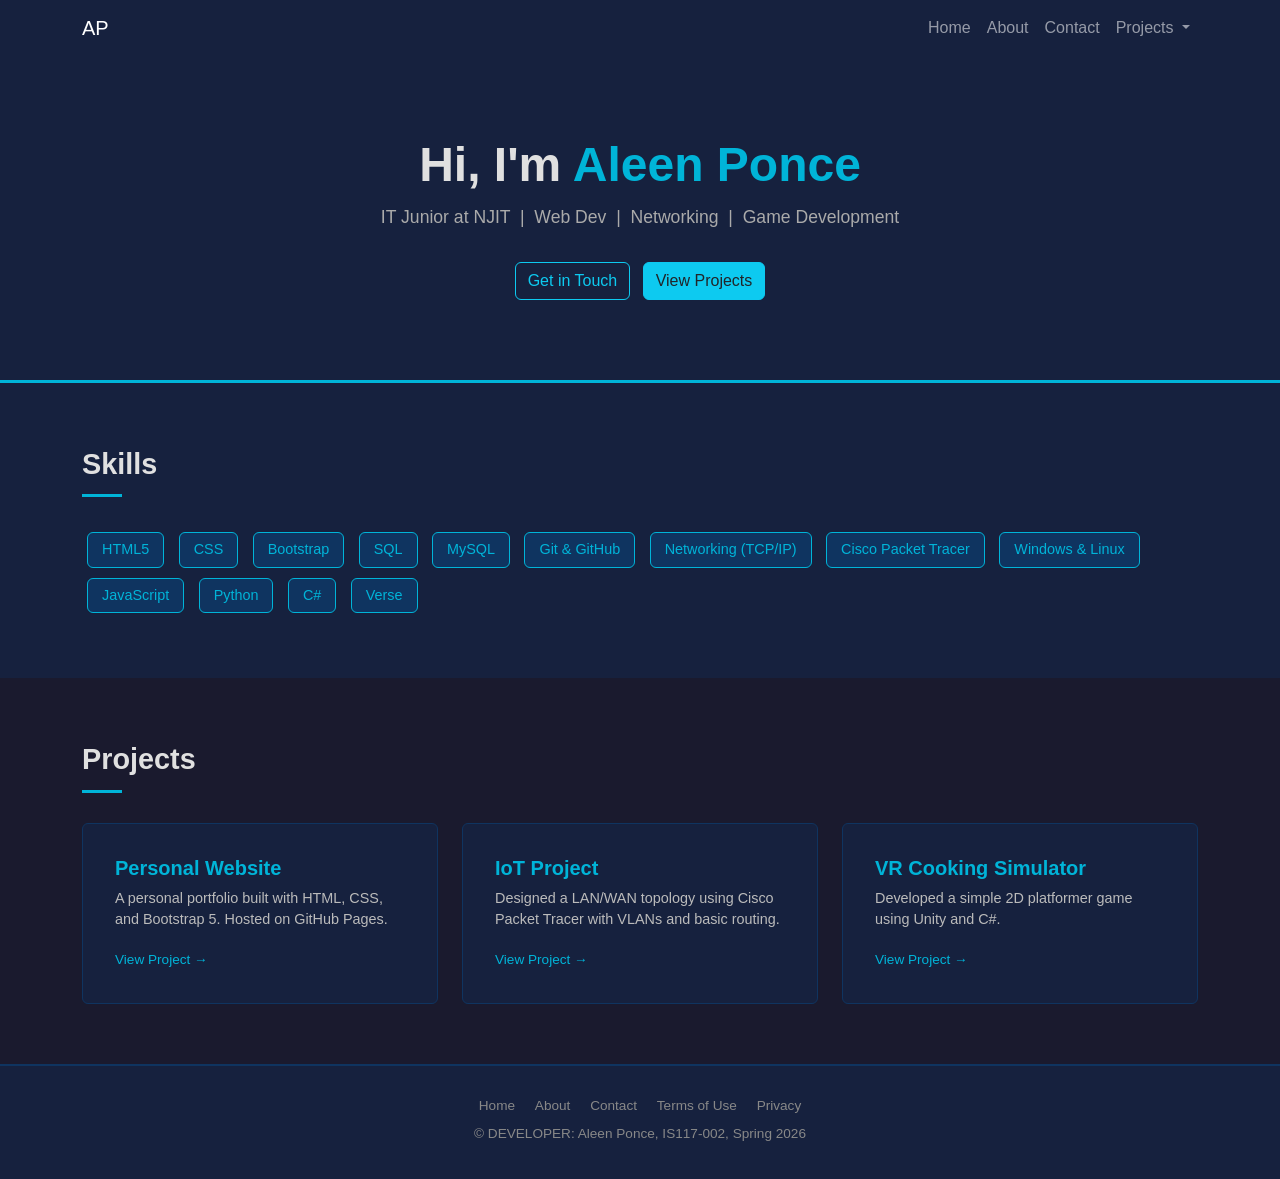
<file: index.html>
<!DOCTYPE html>
<html lang="en">

<head>
    <!-- DEVELOPER: Aleen Ponce, IS117-002, Spring 2026 -->
    <meta charset="UTF-8">
    <title>Home</title>
    <!-- CSS only -->
    <link href="https://cdn.jsdelivr.net/npm/bootstrap@5.0.2/dist/css/bootstrap.min.css" rel="stylesheet"
        integrity="sha384-EVSTQN3/azprG1Anm3QDgpJLIm9Nao0Yz1ztcQTwFspd3yD65VohhpuuCOmLASjC" crossorigin="anonymous">
    <link href="css/main.css" rel="stylesheet">
</head>

<body>
    <nav class="navbar navbar-expand-md navbar-dark">
        <div class="container">
            <a class="navbar-brand" href="index.html">AP</a>

            <button class="navbar-toggler" type="button" data-bs-toggle="collapse" data-bs-target="#collapsibleNavbar">
                <span class="navbar-toggler-icon"></span>
            </button>

            <div class="collapse navbar-collapse" id="collapsibleNavbar">
                <ul class="navbar-nav ms-auto">
                    <li class="nav-item">
                        <a class="nav-link" href="index.html">Home</a>
                    </li>
                    <li class="nav-item">
                        <a class="nav-link" href="about.html">About</a>
                    </li>
                    <li class="nav-item">
                        <a class="nav-link" href="contact.html">Contact</a>
                    </li>
                    <!-- Dropdown -->
                    <li class="nav-item dropdown">
                        <a class="nav-link dropdown-toggle" href="#" role="button" data-bs-toggle="dropdown"
                            aria-expanded="false">
                            Projects
                        </a>
                        <ul class="dropdown-menu dropdown-menu-dark">
                            <li><a class="dropdown-item" href="web.html">Web</a></li>
                            <li><a class="dropdown-item" href="networking.html">IoT</a></li>
                            <li><a class="dropdown-item" href="game.html">Game</a></li>
                        </ul>
                    </li>
                </ul>
            </div>
        </div>
    </nav>
    <main>
        <div class="hero">
            <div class="container">
                <h1>Hi, I'm <span>Aleen Ponce</span></h1>
                <p>IT Junior at NJIT &nbsp;|&nbsp; Web Dev &nbsp;|&nbsp; Networking &nbsp;|&nbsp; Game Development</p>
                <a href="contact.html" class="btn btn-outline-info mt-3">Get in Touch</a>
                <a href="#projects" class="btn btn-info mt-3 ms-2 text-dark">View Projects</a>
            </div>
        </div>

        <section class="skills-section" id="skills">
            <div class="container">
                <div class="section-title">Skills</div>
                <div class="title-underline"></div>
                <div>
                    <span class="skill-badge">HTML5</span>
                    <span class="skill-badge">CSS</span>
                    <span class="skill-badge">Bootstrap</span>
                    <span class="skill-badge">SQL</span>
                    <span class="skill-badge">MySQL</span>
                    <span class="skill-badge">Git & GitHub</span>
                    <span class="skill-badge">Networking (TCP/IP)</span>
                    <span class="skill-badge">Cisco Packet Tracer</span>
                    <span class="skill-badge">Windows & Linux</span>
                    <span class="skill-badge">JavaScript</span>
                    <span class="skill-badge">Python</span>
                    <span class="skill-badge">C#</span>
                    <span class="skill-badge">Verse</span>
                </div>
            </div>
        </section>

        <section class="projects-section" id="projects">
            <div class="container">
                <div class="section-title">Projects</div>
                <div class="title-underline"></div>
                <div class="row g-4">

                    <div class="col-md-4">
                        <div class="card p-3">
                            <div class="card-body">
                                <h5 class="card-title">Personal Website</h5>
                                <p class="card-text">A personal portfolio built with HTML, CSS, and Bootstrap 5. Hosted
                                    on
                                    GitHub Pages.</p>
                                <a href="web.html">View Project →</a>
                            </div>
                        </div>
                    </div>

                    <div class="col-md-4">
                        <div class="card p-3">
                            <div class="card-body">
                                <h5 class="card-title">IoT Project</h5>
                                <p class="card-text">Designed a LAN/WAN topology using Cisco Packet Tracer with VLANs
                                    and
                                    basic routing.</p>
                                <a href="networking.html">View Project →</a>
                            </div>
                        </div>
                    </div>

                    <div class="col-md-4">
                        <div class="card p-3">
                            <div class="card-body">
                                <h5 class="card-title">VR Cooking Simulator</h5>
                                <p class="card-text">Developed a simple 2D platformer game using Unity and C#.</p>
                                <a href="game.html">View Project →</a>
                            </div>
                        </div>
                    </div>

                </div>
            </div>
        </section>
    </main>
    <footer>
        <div class="container text-center">
            <div class="mb-2">
                <a href="index.html">Home</a>
                <a href="about.html">About</a>
                <a href="contact.html">Contact</a>
                <a href="#">Terms of Use</a>
                <a href="#">Privacy</a>
            </div>
            <p class="mb-1">&copy; DEVELOPER: Aleen Ponce, IS117-002, Spring 2026</p>
        </div>
    </footer>

    <!-- Javascript Bundle with Popper -->
    <script src="https://cdn.jsdelivr.net/npm/bootstrap@5.0.2/dist/js/bootstrap.bundle.min.js"
        integrity="sha384-MrcW6ZMFYlzcLA8Nl+NtUVF0sA7MsXsP1UyJoMp4YLEuNSfAP+JcXn/tWtIaxVXM" crossorigin="anonymous">
        </script>
</body>

</html>
</file>
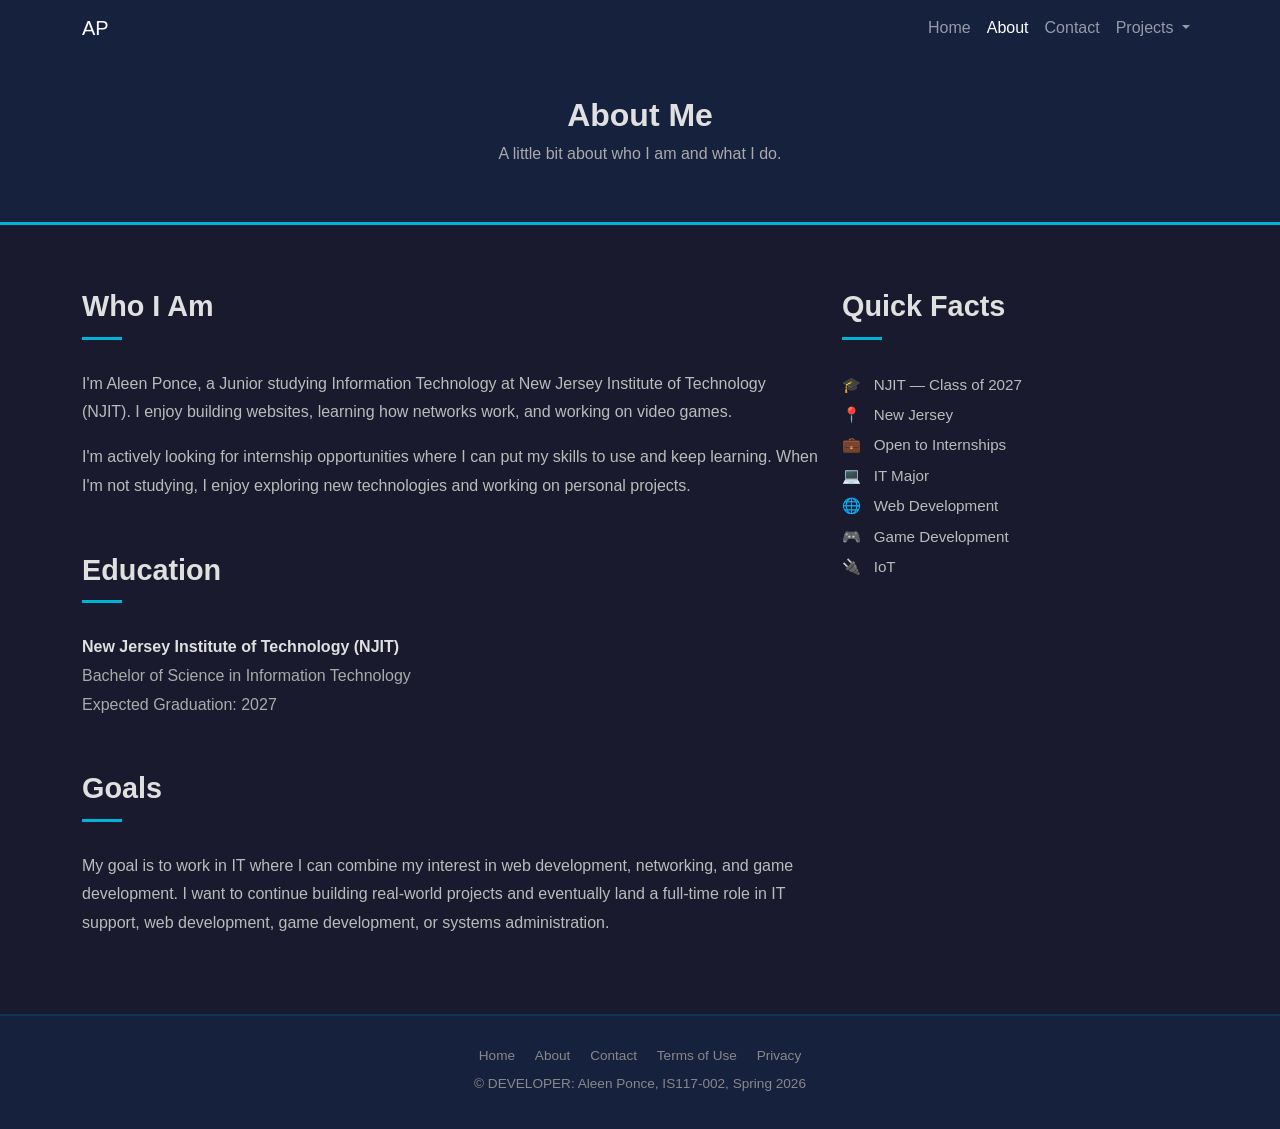
<file: about.html>
<!DOCTYPE html>
<html lang="en">

<head>
    <!-- DEVELOPER: Aleen Ponce, IS117-002, Spring 2026 -->
    <meta charset="UTF-8">
    <title>About Me</title>
    <!-- CSS only -->
    <link href="https://cdn.jsdelivr.net/npm/bootstrap@5.0.2/dist/css/bootstrap.min.css" rel="stylesheet"
        integrity="sha384-EVSTQN3/azprG1Anm3QDgpJLIm9Nao0Yz1ztcQTwFspd3yD65VohhpuuCOmLASjC" crossorigin="anonymous">
    <link href="css/main.css" rel="stylesheet">
</head>

<body>
    <nav class="navbar navbar-expand-md navbar-dark">
        <div class="container">
            <a class="navbar-brand" href="index.html">AP</a>

            <button class="navbar-toggler" type="button" data-bs-toggle="collapse" data-bs-target="#collapsibleNavbar">
                <span class="navbar-toggler-icon"></span>
            </button>

            <div class="collapse navbar-collapse" id="collapsibleNavbar">
                <ul class="navbar-nav ms-auto">
                    <li class="nav-item">
                        <a class="nav-link" href="index.html">Home</a>
                    </li>
                    <li class="nav-item">
                        <a class="nav-link active" href="about.html">About</a>
                    </li>
                    <li class="nav-item">
                        <a class="nav-link" href="contact.html">Contact</a>
                    </li>
                    <li class="nav-item dropdown">
                        <a class="nav-link dropdown-toggle" href="#" role="button" data-bs-toggle="dropdown"
                            aria-expanded="false">
                            Projects
                        </a>
                        <ul class="dropdown-menu dropdown-menu-dark">
                            <li><a class="dropdown-item" href="web.html">Web</a></li>
                            <li><a class="dropdown-item" href="networking.html">IoT</a></li>
                            <li><a class="dropdown-item" href="game.html">Game</a></li>
                        </ul>
                    </li>
                </ul>
            </div>
        </div>
    </nav>
    <main>
        <div class="page-header">
            <div class="container">
                <h1>About Me</h1>
                <p>A little bit about who I am and what I do.</p>
            </div>
        </div>

        <section class="about-section">
            <div class="container">
                <div class="row">
                    <div class="col-md-8">
                        <div class="section-title">Who I Am</div>
                        <div class="title-underline"></div>
                        <p>
                            I'm Aleen Ponce, a Junior studying Information Technology at New Jersey Institute
                            of Technology (NJIT). I enjoy building websites, learning how networks work, and
                            working on video games.
                        </p>
                        <p>
                            I'm actively looking for internship opportunities where I can put my skills to use
                            and keep learning. When I'm not studying, I enjoy exploring new technologies and
                            working on personal projects.
                        </p>

                        <div class="section-title mt-5">Education</div>
                        <div class="title-underline"></div>
                        <p>
                            <strong style="color:#e0e0e0;">New Jersey Institute of Technology (NJIT)</strong><br>
                            <span style="color:#aaa;">Bachelor of Science in Information Technology</span><br>
                            <span style="color:#aaa;">Expected Graduation: 2027</span>
                        </p>

                        <div class="section-title mt-5">Goals</div>
                        <div class="title-underline"></div>
                        <p>
                            My goal is to work in IT where I can combine my interest in web development,
                            networking, and game development. I want to continue building real-world projects and
                            eventually
                            land a
                            full-time role in IT support, web development, game development, or systems administration.
                        </p>
                    </div>

                    <div class="col-md-4 mt-4 mt-md-0">
                        <div class="section-title">Quick Facts</div>
                        <div class="title-underline"></div>
                        <ul class="list-unstyled" style="color:#bbb; font-size:0.95rem; line-height:2;">
                            <li>🎓 &nbsp; NJIT — Class of 2027</li>
                            <li>📍 &nbsp; New Jersey</li>
                            <li>💼 &nbsp; Open to Internships</li>
                            <li>💻 &nbsp; IT Major</li>
                            <li>🌐 &nbsp; Web Development</li>
                            <li>🎮 &nbsp; Game Development</li>
                            <li>🔌 &nbsp; IoT</li>

                        </ul>
                    </div>
                </div>
            </div>
        </section>
    </main>
    <footer>
        <div class="container text-center">
            <div class="mb-2">
                <a href="index.html">Home</a>
                <a href="about.html">About</a>
                <a href="contact.html">Contact</a>
                <a href="#">Terms of Use</a>
                <a href="#">Privacy</a>
            </div>
            <p class="mb-1">&copy; DEVELOPER: Aleen Ponce, IS117-002, Spring 2026</p>
        </div>
    </footer>

    <!-- Javascript Bundle with Popper -->
    <script src="https://cdn.jsdelivr.net/npm/bootstrap@5.0.2/dist/js/bootstrap.bundle.min.js"
        integrity="sha384-MrcW6ZMFYlzcLA8Nl+NtUVF0sA7MsXsP1UyJoMp4YLEuNSfAP+JcXn/tWtIaxVXM" crossorigin="anonymous">
        </script>
</body>

</html>
</file>
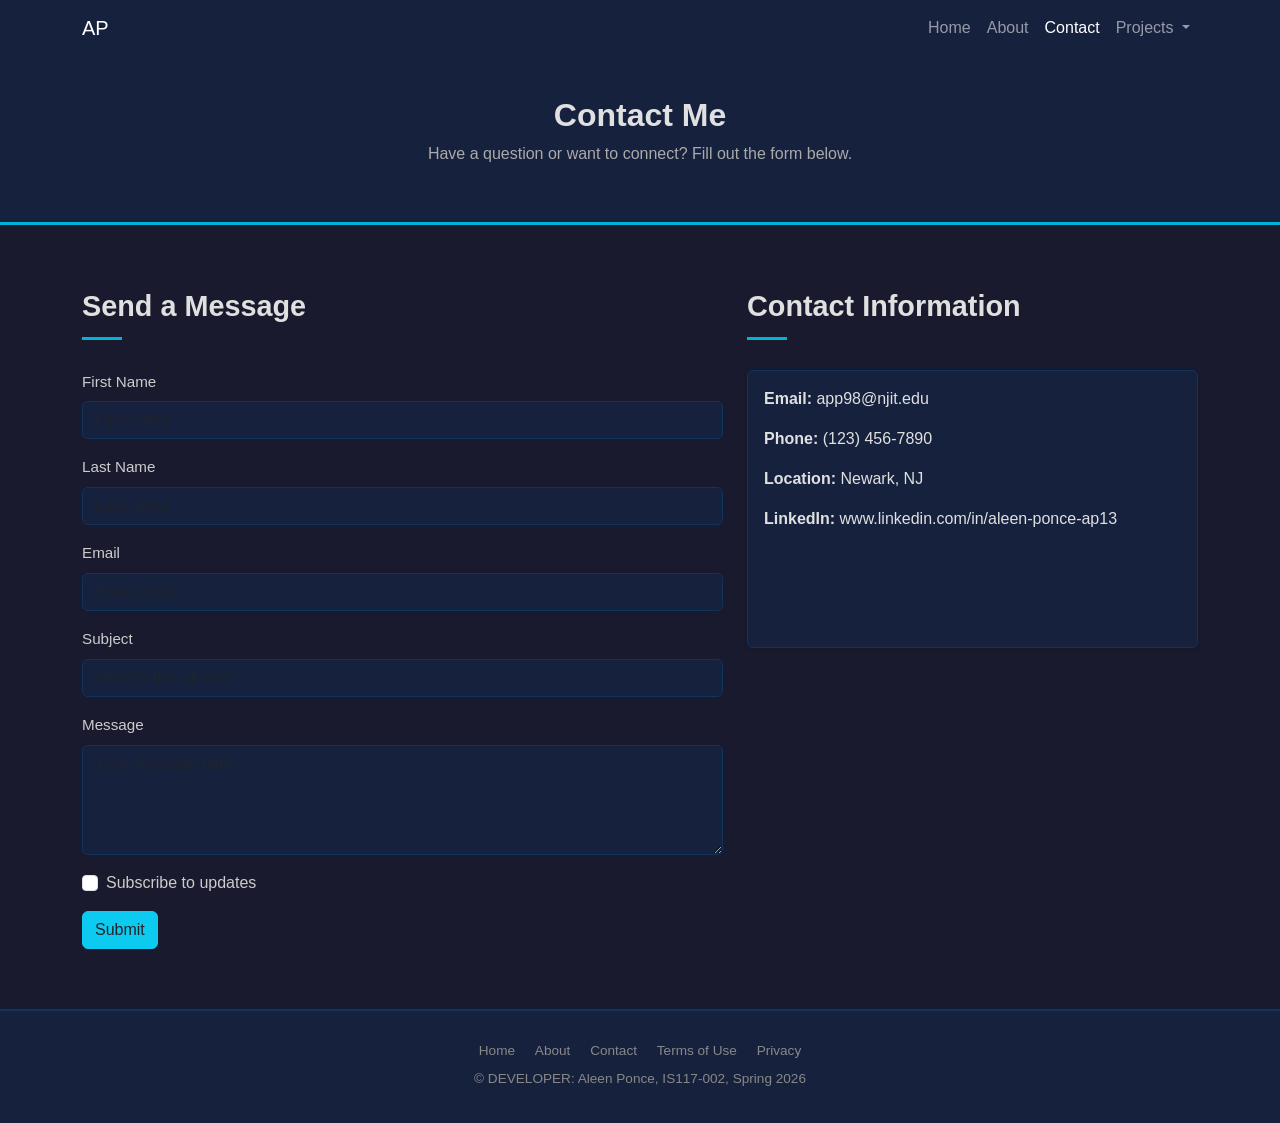
<file: contact.html>
<!DOCTYPE html>
<html lang="en">

<head>
    <!-- DEVELOPER: Aleen Ponce, IS117-002, Spring 2026 -->
    <meta charset="UTF-8">
    <meta name="viewport" content="width=device-width, initial-scale=1.0">
    <title>Contact Me</title>

    <!-- Bootstrap CSS -->
    <link href="https://cdn.jsdelivr.net/npm/bootstrap@5.0.2/dist/css/bootstrap.min.css" rel="stylesheet"
        integrity="sha384-EVSTQN3/azprG1Anm3QDgpJLIm9Nao0Yz1ztcQTwFspd3yD65VohhpuuCOmLASjC" crossorigin="anonymous">

    <link href="css/main.css" rel="stylesheet">
</head>

<body>
    <nav class="navbar navbar-expand-md navbar-dark">
        <div class="container">
            <a class="navbar-brand" href="index.html">AP</a>

            <button class="navbar-toggler" type="button" data-bs-toggle="collapse" data-bs-target="#collapsibleNavbar">
                <span class="navbar-toggler-icon"></span>
            </button>

            <div class="collapse navbar-collapse" id="collapsibleNavbar">
                <ul class="navbar-nav ms-auto">
                    <li class="nav-item">
                        <a class="nav-link" href="index.html">Home</a>
                    </li>
                    <li class="nav-item">
                        <a class="nav-link" href="about.html">About</a>
                    </li>
                    <li class="nav-item">
                        <a class="nav-link active" href="contact.html">Contact</a>
                    </li>
                    <!-- Dropdown -->
                    <li class="nav-item dropdown">
                        <a class="nav-link dropdown-toggle" href="#" role="button" data-bs-toggle="dropdown"
                            aria-expanded="false">
                            Projects
                        </a>
                        <ul class="dropdown-menu dropdown-menu-dark">
                            <li><a class="dropdown-item" href="web.html">Web</a></li>
                            <li><a class="dropdown-item" href="networking.html">IoT</a></li>
                            <li><a class="dropdown-item" href="game.html">Game</a></li>
                        </ul>
                    </li>
                </ul>
            </div>
        </div>
    </nav>

    <main>
        <div class="page-header">
            <div class="container">
                <h1>Contact Me</h1>
                <p>Have a question or want to connect? Fill out the form below.</p>
            </div>
        </div>

        <section class="contact-section">
            <div class="container">
                <div class="row align-items-start">

                    <!-- Contact Form -->
                    <div class="col-md-7">
                        <div class="section-title">Send a Message</div>
                        <div class="title-underline"></div>

                        <form action="">
                            <div class="mb-3">
                                <label for="firstname" class="form-label">First Name</label>
                                <input type="text" class="form-control" id="firstname" placeholder="First name"
                                    name="firstname">
                            </div>
                            <div class="mb-3">
                                <label for="lastname" class="form-label">Last Name</label>
                                <input type="text" class="form-control" id="lastname" placeholder="Last name"
                                    name="lastname">
                            </div>
                            <div class="mb-3">
                                <label for="email" class="form-label">Email</label>
                                <input type="email" class="form-control" id="email" placeholder="Enter email"
                                    name="email">
                            </div>
                            <div class="mb-3">
                                <label for="subject" class="form-label">Subject</label>
                                <input type="text" class="form-control" id="subject" placeholder="What is this about?"
                                    name="subject">
                            </div>
                            <div class="mb-3">
                                <label for="message" class="form-label">Message</label>
                                <textarea class="form-control" id="message" name="message" rows="4"
                                    placeholder="Your message here..."></textarea>
                            </div>
                            <div class="mb-3 form-check">
                                <input class="form-check-input" type="checkbox" name="subscribe" id="subscribe">
                                <label class="form-check-label" for="subscribe">
                                    Subscribe to updates
                                </label>
                            </div>
                            <button type="submit" class="btn btn-info text-dark">Submit</button>
                        </form>
                    </div>

                    <!-- Contact Info Box -->
                    <div class="col-md-5 d-flex">
                        <div class="w-100">
                            <div class="section-title">Contact Information</div>
                            <div class="title-underline"></div>

                            <div class="card shadow-sm">
                                <div class="card-body">
                                    <p><strong>Email:</strong> app98@njit.edu</p>
                                    <p><strong>Phone:</strong> (123) 456-7890</p>
                                    <p><strong>Location:</strong> Newark, NJ</p>
                                    <p><strong>LinkedIn:</strong> www.linkedin.com/in/aleen-ponce-ap13</p>
                                </div>
                            </div>
                        </div>
                    </div>

                </div>
            </div>
        </section>
    </main>

    <footer>
        <div class="container text-center">
            <div class="mb-2">
                <a href="index.html">Home</a>
                <a href="about.html">About</a>
                <a href="contact.html">Contact</a>
                <a href="#">Terms of Use</a>
                <a href="#">Privacy</a>
            </div>
            <p class="mb-1">&copy; DEVELOPER: Aleen Ponce, IS117-002, Spring 2026</p>
        </div>
    </footer>

    <!-- Javascript Bundle with Popper -->
    <script src="https://cdn.jsdelivr.net/npm/bootstrap@5.0.2/dist/js/bootstrap.bundle.min.js"
        integrity="sha384-MrcW6ZMFYlzcLA8Nl+NtUVF0sA7MsXsP1UyJoMp4YLEuNSfAP+JcXn/tWtIaxVXM" crossorigin="anonymous">
        </script>
</body>

</html>
</file>
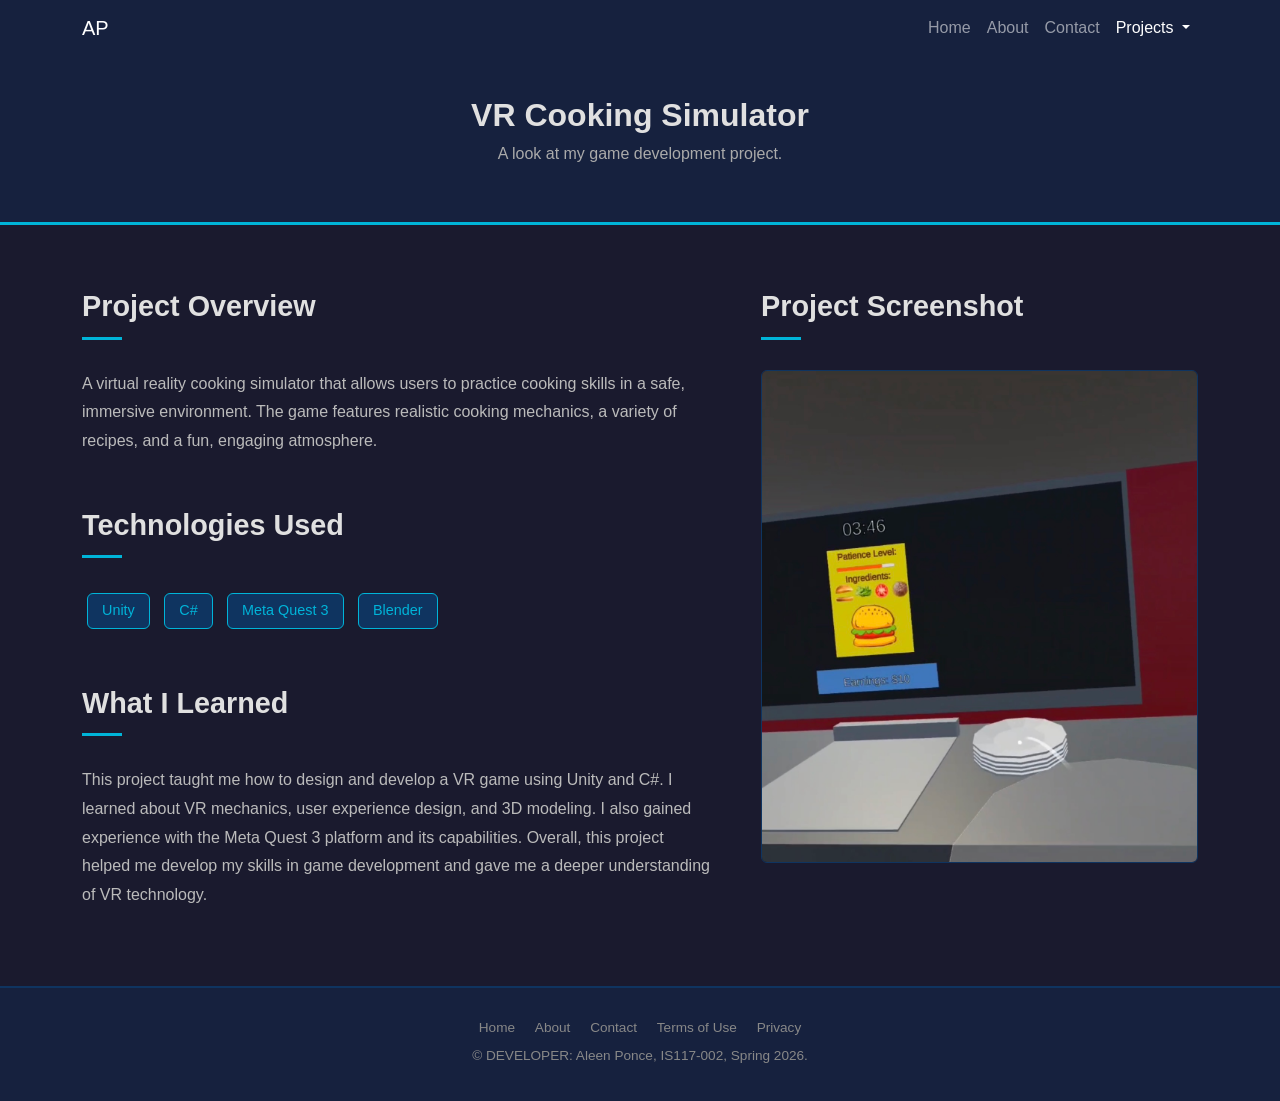
<file: game.html>
<!DOCTYPE html>
<html lang="en">

<head>
    <!-- DEVELOPER: Aleen Ponce, IS117-002, Spring 2026 -->
    <meta charset="UTF-8">
    <title>Game Development</title>
    <!-- CSS only -->
    <link href="https://cdn.jsdelivr.net/npm/bootstrap@5.0.2/dist/css/bootstrap.min.css" rel="stylesheet"
        integrity="sha384-EVSTQN3/azprG1Anm3QDgpJLIm9Nao0Yz1ztcQTwFspd3yD65VohhpuuCOmLASjC" crossorigin="anonymous">
    <link href="css/main.css" rel="stylesheet">
</head>

<body>
    <nav class="navbar navbar-expand-md navbar-dark">
        <div class="container">
            <a class="navbar-brand" href="../index.html">AP</a>

            <button class="navbar-toggler" type="button" data-bs-toggle="collapse" data-bs-target="#collapsibleNavbar">
                <span class="navbar-toggler-icon"></span>
            </button>

            <div class="collapse navbar-collapse" id="collapsibleNavbar">
                <ul class="navbar-nav ms-auto">
                    <li class="nav-item">
                        <a class="nav-link" href="../index.html">Home</a>
                    </li>
                    <li class="nav-item">
                        <a class="nav-link" href="../about.html">About</a>
                    </li>
                    <li class="nav-item">
                        <a class="nav-link" href="../contact.html">Contact</a>
                    </li>
                    <!-- Dropdown -->
                    <li class="nav-item dropdown">
                        <a class="nav-link dropdown-toggle active" href="#" role="button" data-bs-toggle="dropdown"
                            aria-expanded="false">
                            Projects
                        </a>
                        <ul class="dropdown-menu dropdown-menu-dark">
                            <li><a class="dropdown-item" href="web.html">Web</a></li>
                            <li><a class="dropdown-item" href="networking.html">IoT</a></li>
                            <li><a class="dropdown-item" href="game.html">Game</a></li>
                        </ul>
                    </li>
                </ul>
            </div>
        </div>
    </nav>

    <main>
        <div class="page-header">
            <div class="container">
                <h1>VR Cooking Simulator</h1>
                <p>A look at my game development project.</p>
            </div>
        </div>


        <section class="about-section">
            <div class="container">
                <div class="row g-5">
                    <div class="col-md-7">
                        <div class="section-title">Project Overview</div>
                        <div class="title-underline"></div>
                        <p>
                            A virtual reality cooking simulator that allows users to practice cooking skills in a safe,
                            immersive environment.
                            The game features realistic cooking mechanics, a variety of recipes, and a fun, engaging
                            atmosphere.
                        </p>

                        <div class="section-title mt-5">Technologies Used</div>
                        <div class="title-underline"></div>
                        <div>
                            <span class="skill-badge">Unity</span>
                            <span class="skill-badge">C#</span>
                            <span class="skill-badge">Meta Quest 3</span>
                            <span class="skill-badge">Blender</span>
                        </div>

                        <div class="section-title mt-5">What I Learned</div>
                        <div class="title-underline"></div>
                        <p>
                            This project taught me how to design and develop a VR game using Unity and C#. I learned
                            about VR mechanics, user experience design, and 3D modeling.
                            I also gained experience with the Meta Quest 3 platform and its capabilities.
                            Overall, this project helped me develop my skills in game development and gave me a deeper
                            understanding of VR technology.
                        </p>
                    </div>


                    <div class="col-md-5">
                        <div class="section-title">Project Screenshot</div>
                        <div class="title-underline"></div>
                        <img src="img/game.jpg" alt="Screenshot of my web development project" class="img-fluid rounded"
                            style="border: 1px solid #0f3460;">
                    </div>

                </div>
            </div>
        </section>
    </main>
    <footer>
        <div class="container text-center">
            <div class="mb-2">
                <a href="../index.html">Home</a>
                <a href="../about.html">About</a>
                <a href="../contact.html">Contact</a>
                <a href="#">Terms of Use</a>
                <a href="#">Privacy</a>
            </div>
            <p class="mb-1">&copy; DEVELOPER: Aleen Ponce, IS117-002, Spring 2026.</p>
        </div>
    </footer>


    <!-- Javascript Bundle with Popper -->
    <script src="https://cdn.jsdelivr.net/npm/bootstrap@5.0.2/dist/js/bootstrap.bundle.min.js"
        integrity="sha384-MrcW6ZMFYlzcLA8Nl+NtUVF0sA7MsXsP1UyJoMp4YLEuNSfAP+JcXn/tWtIaxVXM" crossorigin="anonymous">
        </script>
</body>

</html>
</file>
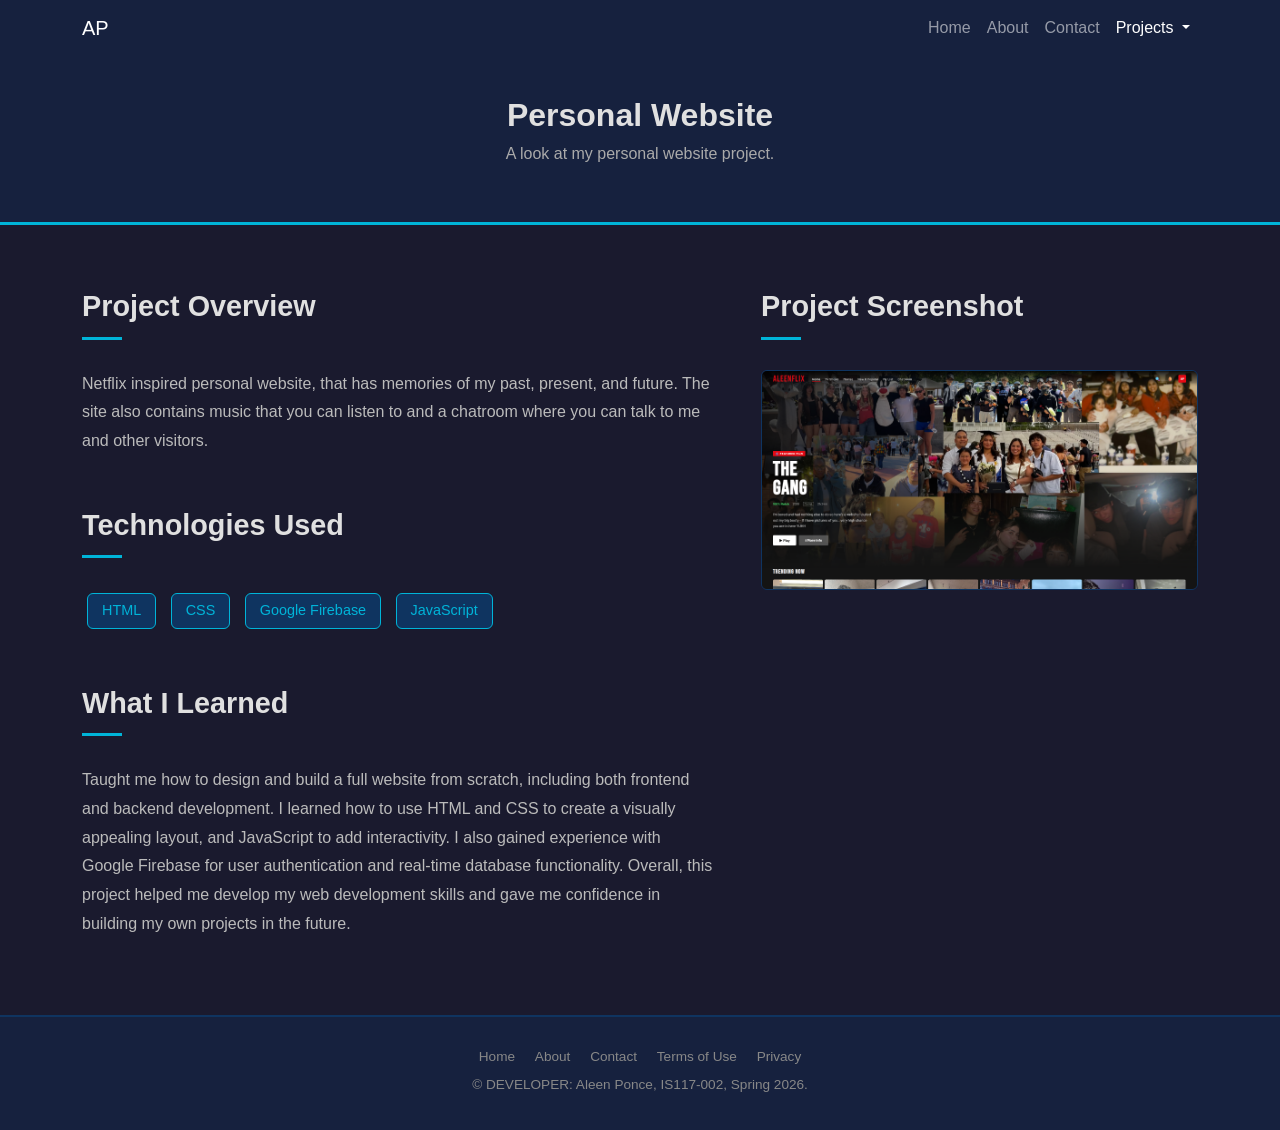
<file: web.html>
<!DOCTYPE html>
<html lang="en">

<head>
    <!-- DEVELOPER: Aleen Ponce, IS117-002, Spring 2026 -->
    <meta charset="UTF-8">
    <title>Personal Website</title>
    <!-- CSS only -->
    <link href="https://cdn.jsdelivr.net/npm/bootstrap@5.0.2/dist/css/bootstrap.min.css" rel="stylesheet"
        integrity="sha384-EVSTQN3/azprG1Anm3QDgpJLIm9Nao0Yz1ztcQTwFspd3yD65VohhpuuCOmLASjC" crossorigin="anonymous">
    <link href="css/main.css" rel="stylesheet">
</head>

<body>
    <nav class="navbar navbar-expand-md navbar-dark">
        <div class="container">
            <a class="navbar-brand" href="../index.html">AP</a>

            <button class="navbar-toggler" type="button" data-bs-toggle="collapse" data-bs-target="#collapsibleNavbar">
                <span class="navbar-toggler-icon"></span>
            </button>

            <div class="collapse navbar-collapse" id="collapsibleNavbar">
                <ul class="navbar-nav ms-auto">
                    <li class="nav-item">
                        <a class="nav-link" href="../index.html">Home</a>
                    </li>
                    <li class="nav-item">
                        <a class="nav-link" href="../about.html">About</a>
                    </li>
                    <li class="nav-item">
                        <a class="nav-link" href="../contact.html">Contact</a>
                    </li>
                    <!-- Dropdown -->
                    <li class="nav-item dropdown">
                        <a class="nav-link dropdown-toggle active" href="#" role="button" data-bs-toggle="dropdown"
                            aria-expanded="false">
                            Projects
                        </a>
                        <ul class="dropdown-menu dropdown-menu-dark">
                            <li><a class="dropdown-item" href="web.html">Web</a></li>
                            <li><a class="dropdown-item" href="networking.html">IoT</a></li>
                            <li><a class="dropdown-item" href="game.html">Game</a></li>
                        </ul>
                    </li>
                </ul>
            </div>
        </div>
    </nav>
    <main>
        <div class="page-header">
            <div class="container">
                <h1>Personal Website</h1>
                <p>A look at my personal website project.</p>
            </div>
        </div>


        <section class="about-section">
            <div class="container">
                <div class="row g-5">
                    <div class="col-md-7">
                        <div class="section-title">Project Overview</div>
                        <div class="title-underline"></div>
                        <p>
                            Netflix inspired personal website, that has memories of my past, present, and future.
                            The site also contains music that you can listen to and a chatroom where you can talk to me
                            and other visitors.
                        </p>

                        <div class="section-title mt-5">Technologies Used</div>
                        <div class="title-underline"></div>
                        <div>
                            <span class="skill-badge">HTML</span>
                            <span class="skill-badge">CSS</span>
                            <span class="skill-badge">Google Firebase</span>
                            <span class="skill-badge">JavaScript</span>
                        </div>

                        <div class="section-title mt-5">What I Learned</div>
                        <div class="title-underline"></div>
                        <p>
                            Taught me how to design and build a full website from scratch, including both frontend and
                            backend development.
                            I learned how to use HTML and CSS to create a visually appealing layout, and JavaScript to
                            add interactivity.
                            I also gained experience with Google Firebase for user authentication and real-time database
                            functionality.
                            Overall, this project helped me develop my web development skills and gave me confidence in
                            building my own projects in the future.
                        </p>
                    </div>


                    <div class="col-md-5">
                        <div class="section-title">Project Screenshot</div>
                        <div class="title-underline"></div>
                        <img src="img/PersonalWebsite.png" alt="Screenshot of my web development project"
                            class="img-fluid rounded" style="border: 1px solid #0f3460;">
                    </div>

                </div>
            </div>
        </section>
    </main>
    <footer>
        <div class="container text-center">
            <div class="mb-2">
                <a href="../index.html">Home</a>
                <a href="../about.html">About</a>
                <a href="../contact.html">Contact</a>
                <a href="#">Terms of Use</a>
                <a href="#">Privacy</a>
            </div>
            <p class="mb-1">&copy; DEVELOPER: Aleen Ponce, IS117-002, Spring 2026.</p>
        </div>
    </footer>


    <!-- Javascript Bundle with Popper -->
    <script src="https://cdn.jsdelivr.net/npm/bootstrap@5.0.2/dist/js/bootstrap.bundle.min.js"
        integrity="sha384-MrcW6ZMFYlzcLA8Nl+NtUVF0sA7MsXsP1UyJoMp4YLEuNSfAP+JcXn/tWtIaxVXM" crossorigin="anonymous">
        </script>
</body>

</html>
</file>
<file: css/main.css>
/* DEVELOPER: Aleen Ponce, IS117-002, Spring 2026 */

html {
    height: 100%;
}

body {
    background-color: #1a1a2e;
    color: #e0e0e0;
    font-family: Arial, sans-serif;
    font-size: 16px;
    display: flex;
    flex-direction: column;
    min-height: 100vh;
}

main {
    flex: 1;
}

section {
    float: left;
    width: 100%;
    clear: both;
}

aside {
    float: left;
    width: 100%;
    clear: both;
}

@media (max-width: 575px) {
    body {
        font-size: 14px;
    }

    .hero h1 {
        font-size: 2rem;
    }

    .hero p {
        font-size: 0.95rem;
    }

    .section-title {
        font-size: 1.4rem;
    }

    .page-header h1 {
        font-size: 1.5rem;
    }

    .page-header p {
        font-size: 0.9rem;
    }

    .skill-badge {
        font-size: 0.8rem;
        padding: 5px 10px;
    }
}

@media (min-width: 576px) and (max-width: 768px) {
    .hero h1 {
        font-size: 2.4rem;
    }

    .section-title {
        font-size: 1.6rem;
    }
}

.navbar {
    background-color: #16213e !important;
}

.nav-link:hover {
    color: #00b4d8 !important;
}

.section-title {
    font-size: 1.8rem;
    font-weight: bold;
    margin-bottom: 8px;
}

.title-underline {
    width: 40px;
    height: 3px;
    background-color: #00b4d8;
    margin-bottom: 30px;
}

footer {
    background-color: #16213e;
    border-top: 2px solid #0f3460;
    padding: 30px 0;
    font-size: 0.85rem;
    color: #888;
    margin-top: auto;
}

footer a {
    color: #888;
    text-decoration: none;
    margin: 0 8px;
}

footer a:hover {
    color: #00b4d8;
}

.hero {
    background-color: #16213e;
    padding: 80px 0;
    text-align: center;
    border-bottom: 3px solid #00b4d8;
}

.hero h1 {
    font-size: 3rem;
    font-weight: bold;
}

.hero h1 span {
    color: #00b4d8;
}

.hero p {
    color: #aaa;
    font-size: 1.1rem;
    margin-top: 10px;
}

.about-section {
    padding: 60px 0;
    background-color: #1a1a2e;
}

.about-section p {
    color: #bbb;
    font-size: 1rem;
    line-height: 1.8;
}

.skills-section {
    padding: 60px 0;
    background-color: #16213e;
}

.skill-badge {
    display: inline-block;
    background-color: #0f3460;
    color: #00b4d8;
    border: 1px solid #00b4d8;
    border-radius: 6px;
    padding: 6px 14px;
    margin: 5px;
    font-size: 0.9rem;
}

.projects-section {
    padding: 60px 0;
    background-color: #1a1a2e;
}

.card {
    background-color: #16213e;
    border: 1px solid #0f3460;
    color: #e0e0e0;
    height: 100%;
}

.card-title {
    color: #00b4d8;
    font-weight: bold;
}

.card-text {
    color: #bbb;
    font-size: 0.9rem;
}

.card a {
    color: #00b4d8;
    font-size: 0.85rem;
    text-decoration: none;
}

.card a:hover {
    text-decoration: underline;
}

.page-header {
    background-color: #16213e;
    padding: 40px 0;
    border-bottom: 3px solid #00b4d8;
    text-align: center;
}

.page-header h1 {
    font-size: 2rem;
    font-weight: bold;
}

.page-header p {
    color: #aaa;
    font-size: 1rem;
}

.contact-section {
    padding: 60px 0;
}

.form-label {
    color: #ccc;
    font-size: 0.95rem;
}

.form-control {
    background-color: #16213e;
    border: 1px solid #0f3460;
    color: #e0e0e0;
}

.form-control:focus {
    background-color: #16213e;
    border-color: #00b4d8;
    color: #e0e0e0;
    box-shadow: 0 0 0 0.2rem rgba(0, 180, 216, 0.2);
}

.form-check-label {
    color: #ccc;
}

img {
    max-width: 100%;
    height: auto;
}
</file>
